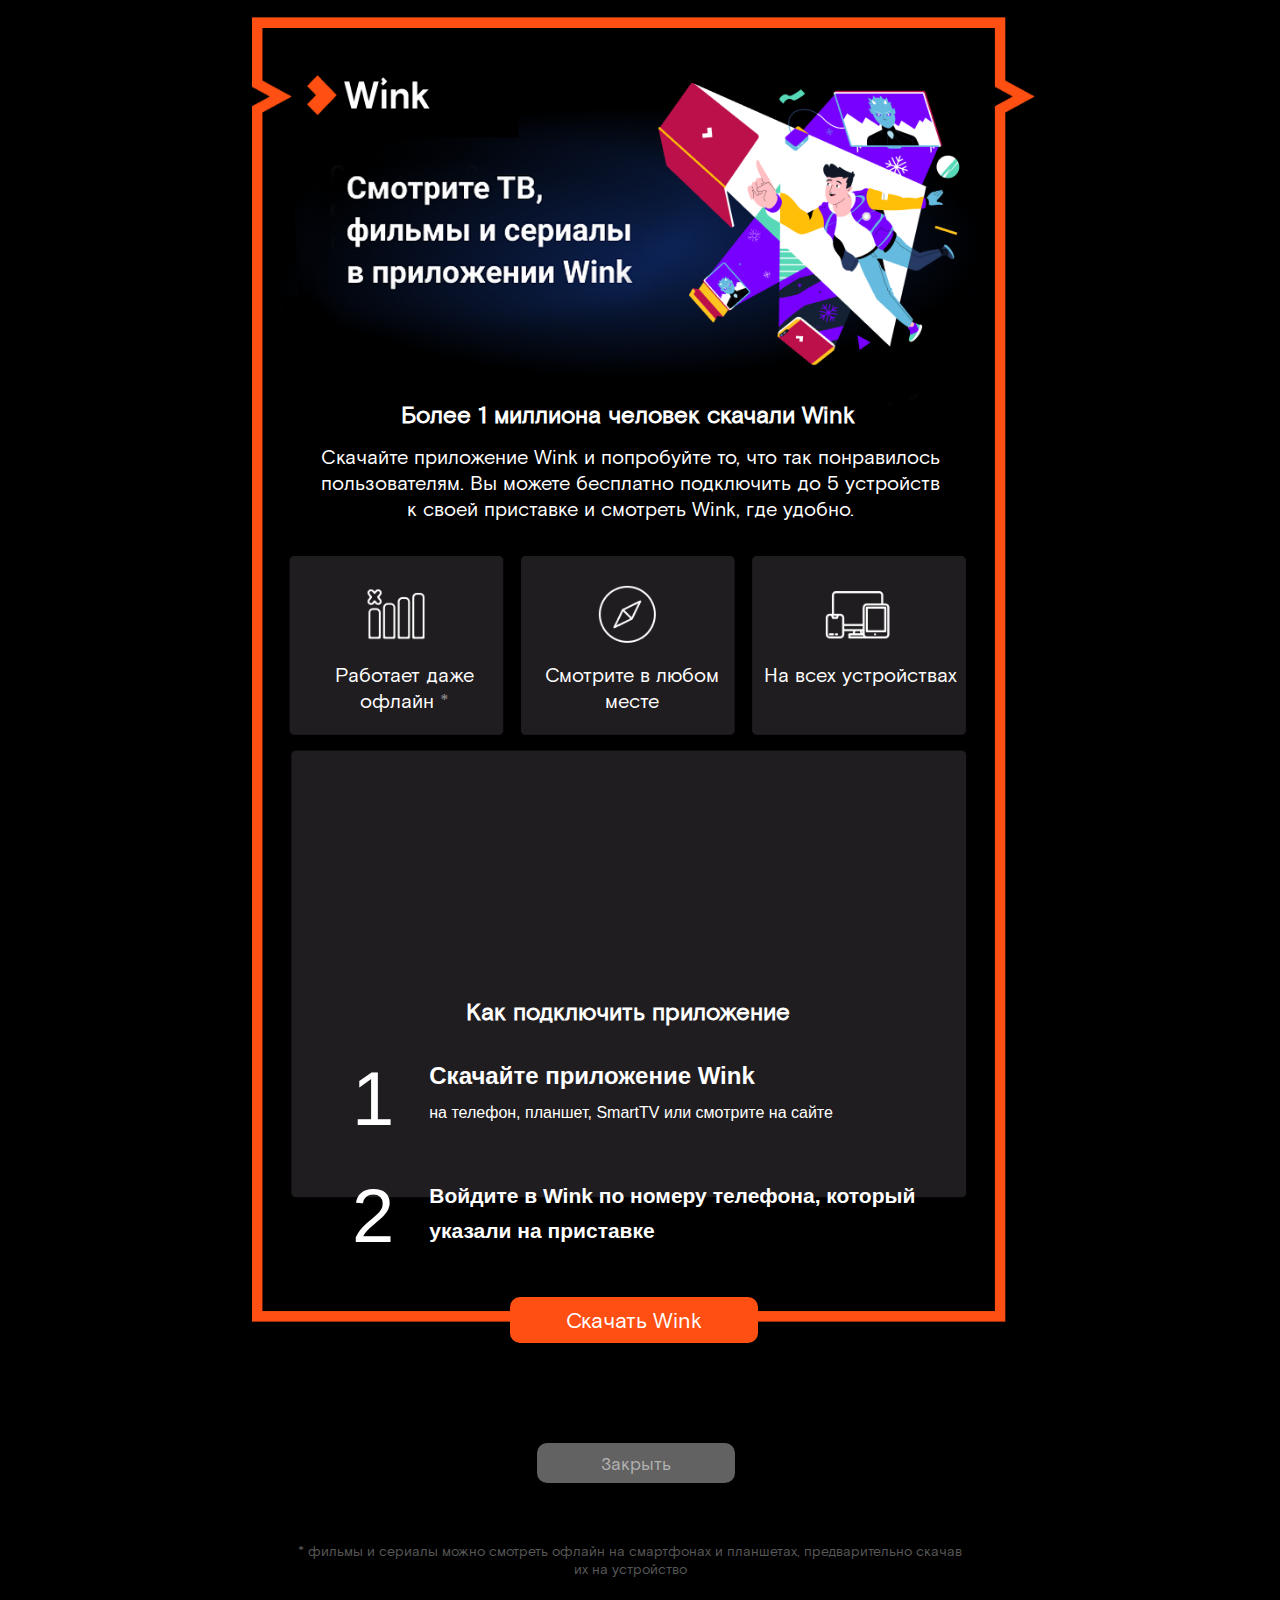
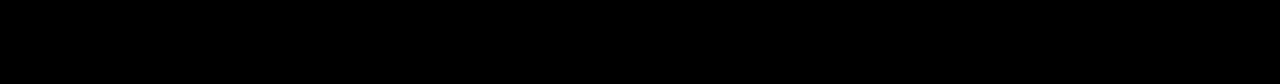
<file: index.html>
<!doctype html>
<html>
<head>
    <meta charset="utf-8">
    <title>Ростелеком</title>
    <link href="css/style.css" rel="stylesheet" type="text/css">
    <link rel="icon" type="image/png" sizes="32x32" href="//static-cdn.rt.ru/themes/rt_ru/icons/favicon-32x32.png">
</head>
<body class="main">
<div class="bg">
    <div class="content">
        <div class="container bg-transparent-white border-radius">
            <div class="bg-container">
                <a href="#how-to" class="wink-install-btn">Установить Wink</a>
                <h1 class="wink-title-h1">Более 1 миллиона человек скачали Wink</h1>
                <h2 class="wink-title-h2">Cкачайте приложение Wink и попробуйте то, что так понравилось пользователям. Вы можете бесплатно подключить до 5 устройств <br> к своей приставке и смотреть Wink, где удобно.
                    </h2>
                <table class="feature-table">
                    <thead>
                    <tr>
                        <th>
                            <h2 class="wink-title-h2">Работает даже офлайн <span>*</span></h2>
                        </th>
                        <th>
                            <h2 class="wink-title-h2">Смотрите в любом месте</h2>
                        </th>
                        <th>
                            <h2 class="wink-title-h2">На всех устройствах</h2>
                        </th>
                    </tr>
                    </thead>
                    
                   
                </table>
                <h1 class="wink-title-h1">Как подключить приложение</h1>
                <table class="connect-table" id = "how-to">
                    <tbody>
                    <tr>
                        <td width="30">&nbsp;</td>
                        <td><table cellpadding="0" cellspacing="0" border="0" style="border-collapse: collapse; box-sizing: border-box; margin: 0 auto; text-align: left; width: 100%; word-break: normal; word-wrap: normal;">
                            <tr>
                                <td rowspan="2" width="30" style="vertical-align: center; border-top-left-radius: 5px; border-bottom-left-radius: 5px; padding: 35px 0 0 75px;"><p style="color: white; font-family: Arial, sans-serif; font-size: 76px; font-weight: 100; line-height: 100%; margin: 0;  display: inline-block;">1</p></td>
                                <td style="padding: 25px 0 0 35px; border-top-right-radius: 5px;"><p style="color: white; font-family: Arial, sans-serif; font-size: 24px; font-weight: 700; line-height: 25px; margin: 0; width: 400px">Скачайте приложение Wink</p></td>
                            </tr>
                            <tr>
                                <td style="vertical-align: top; padding: 0 40px 0 35px; border-bottom-right-radius: 5px; color: white;"><p style="color: white; font-family: Arial, sans-serif; font-size: 16px; font-weight: 300; line-height: 160%; margin: 0;">на телефон, планшет, SmartTV или смотрите на сайте</p></td>
                            </tr>
                        </table>
                        </td>
                        <td width="30">&nbsp;</td>
                    </tr>
                    <tr>
                        <td width="30">&nbsp;</td>
                        <td><table cellpadding="0" cellspacing="0" border="0" style="border-collapse: collapse; box-sizing: border-box; margin: 0 auto; text-align: left; width: 100%; word-break: normal; word-wrap: normal;">
                            <tr>
                                <td width="30" style="vertical-align: center; border-top-left-radius: 5px; border-bottom-left-radius: 5px; padding: 35px 0 0 75px;"><p style="color: white; font-family: Arial, sans-serif; font-size: 76px; font-weight: 100; line-height: 100%; margin: 0;  display: inline-block;">2</p></td>
                                <td style="padding: 30px 0 0 35px; border-top-right-radius: 5px;"><p style="color: white; font-family: Arial, sans-serif; font-size: 21px; font-weight: 700; line-height: 35px; margin: 0; width: 500px;">Войдите в Wink по номеру телефона, который указали на приставке</p></td>
                            </tr>
                        </table>
                        </td>
                        <td width="30">&nbsp;</td>
                    </tr>
                    </tbody>
                </table>
                <a href="http://onelink.to/winkmscrn" class="wink-download-btn">Скачать Wink</a>
                <a href="redirect1.html" class="wink-close-btn">Закрыть</a>
                <p class="wink-disc">* фильмы и сериалы можно смотреть офлайн на смартфонах и планшетах, предварительно скачав их&nbsp;на&nbsp;устройство</p>
                <br>
                <br>
                <br>
            </div>
            <div>
                gdgd
            </div>
        </div>
    </div>
    
</div>
</body>
</html>
</file>
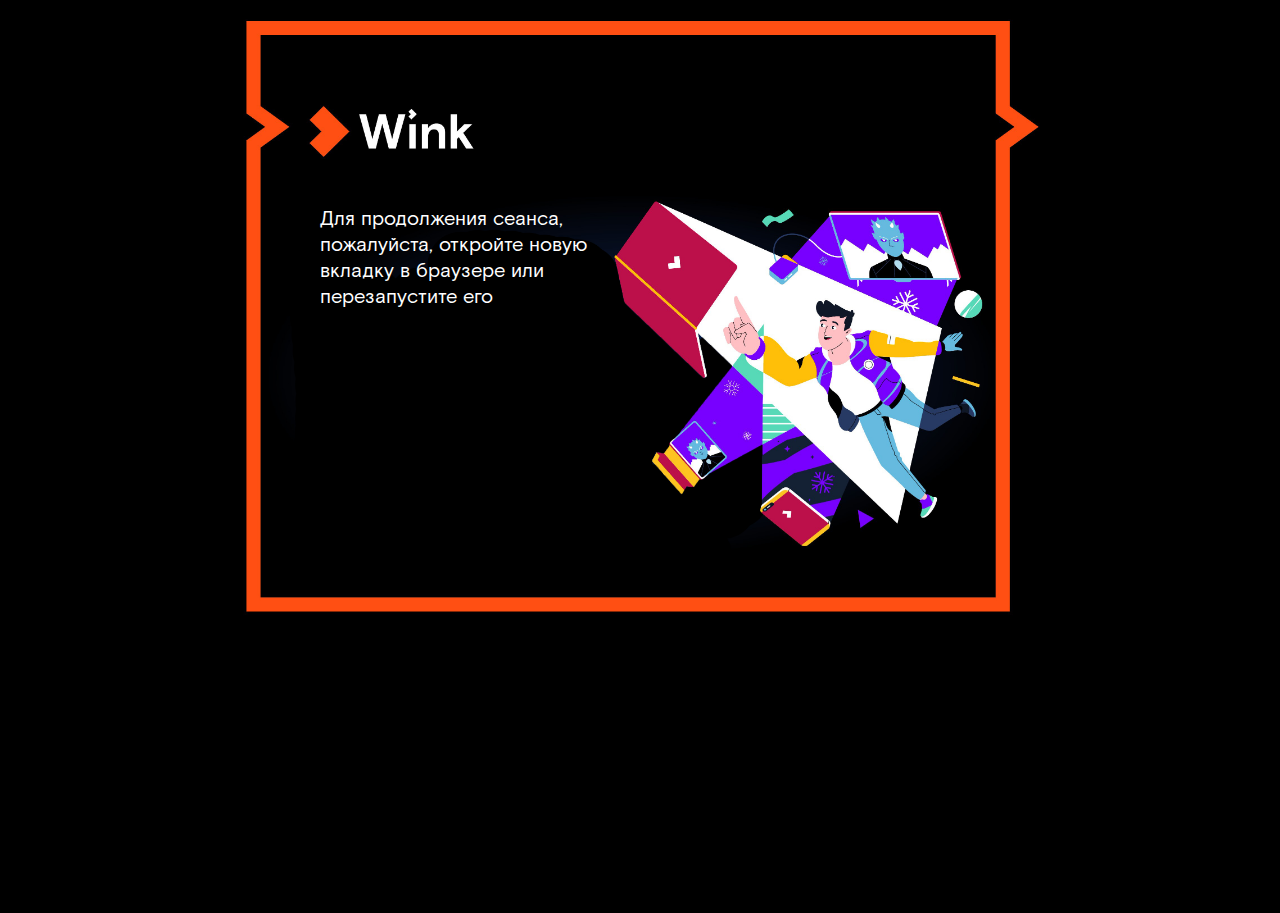
<file: redirect1.html>
<!doctype html>
<html>
<head>
    <meta charset="utf-8">
    <title>Ростелеком</title>
    <link href="css/style.css" rel="stylesheet" type="text/css">
</head>
<body class="main">
<div class="bg">
    <div class="content">
        <div class="container bg-transparent-white border-radius">
            <div class="bg-container2">
                <h1 class="wink-title-h2">Для продолжения сеанса, пожалуйста, откройте новую вкладку в браузере или перезапустите его</h1>
                <a href="http://onelink.to/winkmscrn" class="wink-install-btn">Сайт Wink</a>
            </div>
        </div>
    </div>
</div>
</body>
</html>
</file>
<file: css/style.css>
@charset "utf-8";
@font-face {
    font-family: 'Basis Grotesque Pro';
    font-style: normal;
    font-weight: normal;
    src: local('Basis Grotesque Pro'), url('../font/BasisGrotesquePro-Regular-Web.ttf') format('truetype');
}

body {
    margin: 0;
    padding: 0;
    background: #000;
    font-family: "Basis Grotesque Pro", "Arial", sans-serif;
    font-style: normal;
    font-weight: 400;
    color: rgba(0, 0, 0, 1.00);
    /*font-size: 16px;*/
    font-stretch: normal;
    /*line-height: 1.3;*/
    letter-spacing: normal;
    min-height: 100vh;
    min-width: 350px;
    zoom: 100%;
   
}

.bg-container {
    background: url(../images/rt_bg_1.png) no-repeat top center;
    background-size: 820px;
    min-height: 100vh;
}

.bg-container2 {
    background: url(../images/rt_bg_2.jpg) no-repeat top center;
    background-size: 820px;
    min-height: 100vh;
}

.wink-install-btn {
	visibility: hidden;
    background-color: rgba(255, 79, 18, 1.00);
    color: white;
    display: inline-block;
    text-decoration: none;
    margin: 290px 0 0 -370px;
    padding: 10px 9px 7px;
    width: 230px;
    border-radius: 10px;
    font-size: 22px;
}

span {
    color: grey;
}
.wink-title-h1 {
    color: white;
    font-size: 24px;
    margin-top: 58px;
    margin-left: 20px;
	margin-bottom: 0px;
    padding: 0 10px;
    width: 715px;
    height: 45px;
}

.wink-disc {
	color: rgba(88,88,88,1.00);
    font-size: 14px;
    margin-top: 60px;
    margin-left: 30px;
    padding: 0 10px;
    width: 700px;
    font-weight: 400;
}


.bg-container2 .wink-title-h2 {
    color: white;
    text-align: left;
    margin-top: 0;
    padding: 200px 10px 0 50px;
    width: 290px;
}

.bg-container2 .wink-install-btn {
    margin-top: 100px;
}

.wink-title-h2 {
    color: white;
    font-size: 20px;
    margin-top: 0px;
    margin-left: 30px;
    padding: 0 10px;
    width: 700px;
    height: 160px;
    font-weight: 200;
}

.wink-title-h3 {
    color: white;
    font-size: 20px;
    margin-top: 40px;
    margin-left: -25px;
    line-height: 0px;
    padding: 0 50px;
    font-weight: 200;
}

.feature-table {
    width: 685px;
    margin-top: 56px;
    margin-left: 50px;
    height: 300px;
}

.feature-table th {
    vertical-align: top;
    width: 33.33%;
    padding: 0 10px;
}

.feature-table .wink-title-h2 {
    margin-left: 0;
    padding: 0 0;
    width: 100%;
    height: 70px;
    
}

.feature-table td {
    width: 33.33%;
    vertical-align: top;
}

.feature-table .wink-title-h3 {
    margin-left: 0;
    margin-top: 15px;
    padding: 0 25px;
    font-size: 18px;
    line-height: 25px;
    display: none;
    height: 0px;
}

.feature-table + .wink-title-h1 {
    margin-top: 36px;
}

.connect-table {
    height: 235px;
    margin-top: -20px;
}

.wink-download-btn {
    background-color: rgba(255, 79, 18, 1.00);
    color: white;
    margin: 40px auto 0 270px;
    display: block;
    text-decoration: none;
    padding: 10px 9px 7px;
    width: 230px;
    border-radius: 10px;
    font-size: 22px;
}

.wink-close-btn {
    background-color: #626262;
    color: #b1b1b1;
    margin: 100px auto 20px 297px;
    display: block;
    text-decoration: none;
    padding: 10px 9px 7px;
    width: 180px;
    border-radius: 10px;
    font-size: 18px;
}

.content {
    margin: 0;
    text-align: left;
    padding: 0%
}

.container {
    padding-left: 15px;
    padding-right: 15px;
    margin: 0;
    text-align: center;
    width: 830px;
    margin-left: auto;
    margin-right: auto;
    position: relative;
    display: inline-block
}

@media (max-width: 1200px) {
    .content {
        margin: 0;
        text-align: center;
        padding: 0.5%;
    }

    .container {
        width: 820px;
        -webkit-background-size: 670px auto;
        -moz-background-size: 670px auto;
        -o-background-size: 670px auto;
        background-size: 670px auto;
        background-position-y: top;
        background-position-x: center;
    }

    .bg-container {
        background: url(../images/rt_bg_1.png) no-repeat top center;
        background-size: 820px;
        min-height: 100vh;
    }

    .bg-container2 {
        background: url(../images/rt_bg_2.jpg) no-repeat top center;
        background-size: 820px;
        min-height: 100vh;
    }
}

@media (min-width: 1201px) {
    .content {
        margin: 0;
        text-align: center;
        padding: 0.5%;
    }

    .container {
        width: 800px;
        max-width: 100%;
        -webkit-background-size: 830px auto;
        -moz-background-size: 830px auto;
        -o-background-size: 830px auto;
        background-size: 830px auto;
        background-position-y: top;
        background-position-x: center;
    }
}
</file>
